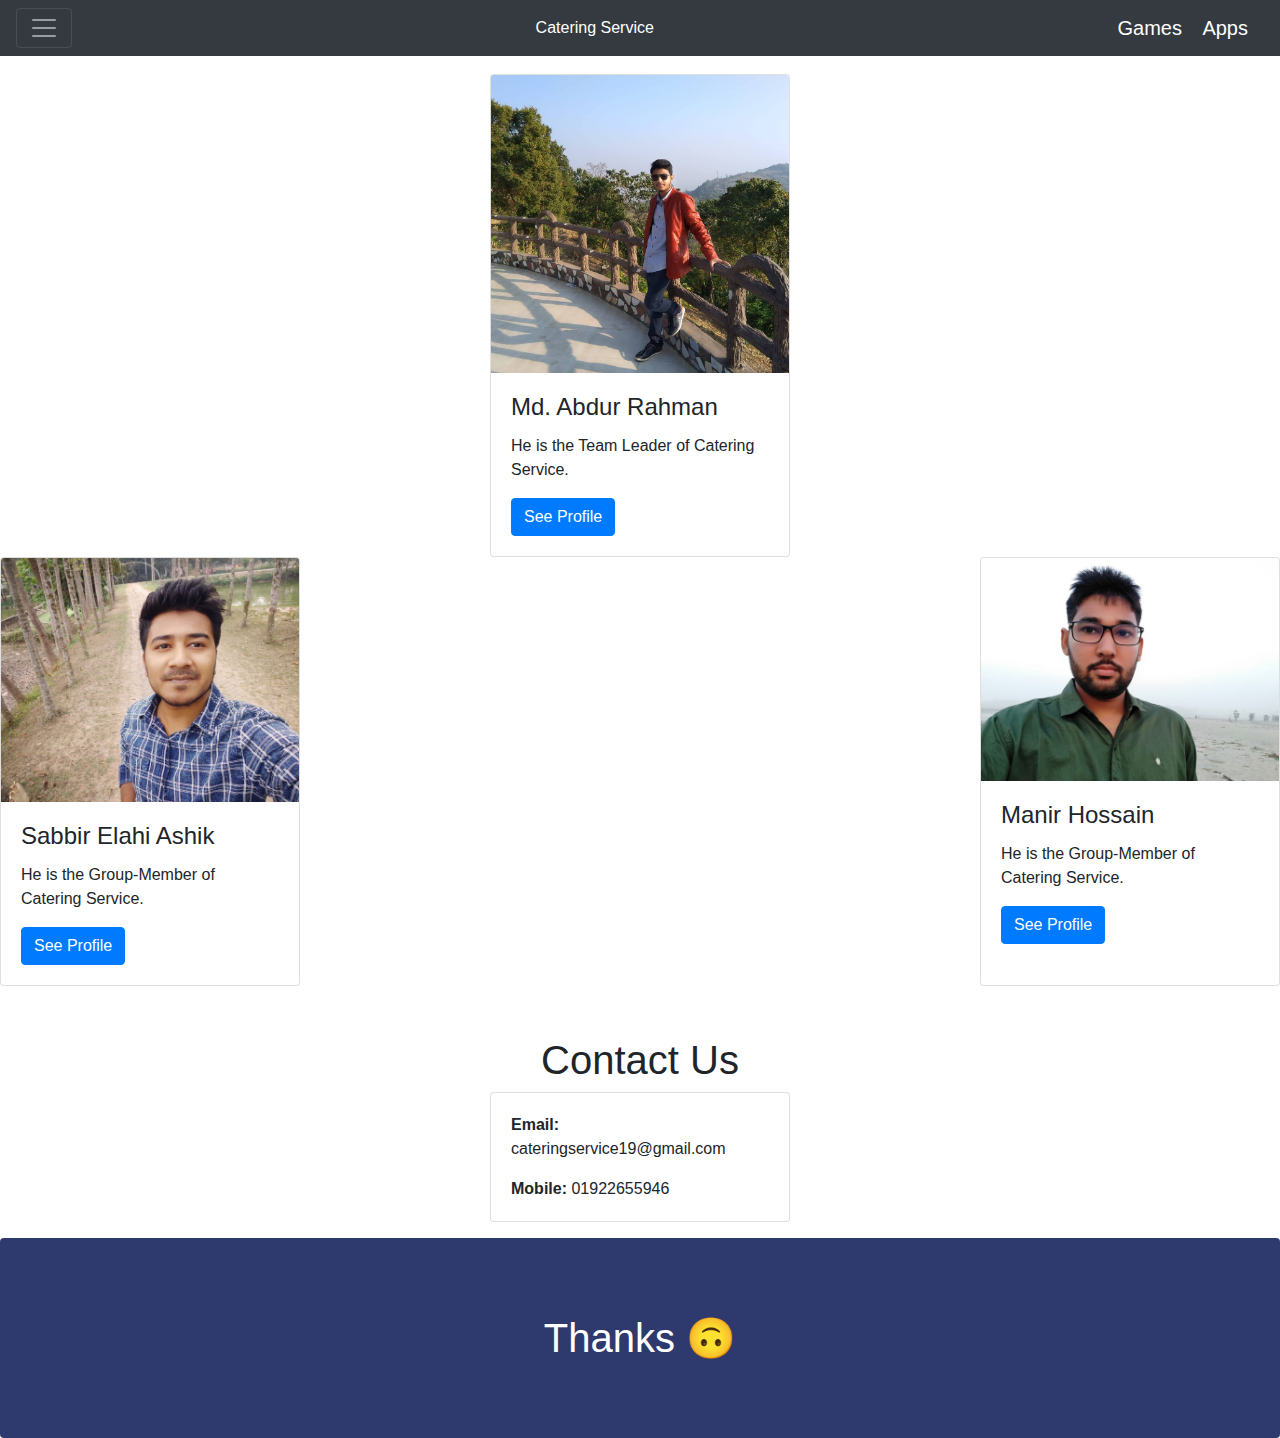
<file: public/index.html>
<!DOCTYPE html>
<html>
	<head>
		<title>Catering Service</title>
		<meta charset="utf-8">
		<meta name="viewport" content="width=device-width, initial-scale=1">
		<link rel="stylesheet" href="https://maxcdn.bootstrapcdn.com/bootstrap/4.2.1/css/bootstrap.min.css">
		<link rel="stylesheet" href="css/animation.css">
		<link rel="stylesheet" href="css/custom-style.css">
		<script src="https://ajax.googleapis.com/ajax/libs/jquery/3.3.1/jquery.min.js"></script>
		<script src="https://cdnjs.cloudflare.com/ajax/libs/popper.js/1.14.6/umd/popper.min.js"></script>
		<script src="https://maxcdn.bootstrapcdn.com/bootstrap/4.2.1/js/bootstrap.min.js"></script>
		<script src="js/global-js-methods.js"></script>
	</head>
	<body>
		<div id="mySidenav" class="sidenav">
			<button type="button" class="close" aria-label="Close" onclick="javascript:closeNav();"><span aria-hidden="true">&times;</span></button>
		  	<a href="#">About us</a>
		  	<a href="#">Services</a>
		  	<a href="#">Clients</a>
		  	<a href="#">Contact</a>
		</div>

		<div class="container" id="main">
			<div id="navBarId">
				<nav class="navbar bg-dark navbar-dark fixed-top">
				  <button class="navbar-toggler" type="button" data-toggle="collapse" onclick="javascript:openNav();">
				    <span class="navbar-toggler-icon"></span>
				  </button>
				  <div class="justify-content-center"><span style="color: white;">Catering Service</span></div>
				  	<div>
				  		<a class="navbar-brand" href="#">Games</a>
				  		<a class="navbar-brand" href="#">Apps</a>
					</div>
				</nav>
			</div>
			<div id="introductiondiv" style="width: 100%; height: 100%;">
				<!-- <div id="companylog-div" style="text-align: center; padding-top: 8vh;">
					<img src="resources/nature.jpg" class="rounded-circle" alt="Cinque Terre" width="25%;" height="25%;"> 
				</div> -->
				<div id="carousel-div" class="divcentered" style="margin-top: 2vh; width: 50%; height: 40%;">
					<div id="demo" class="carousel slide" data-ride="carousel">
					  <ul class="carousel-indicators">
					    <li data-target="#demo" data-slide-to="0" class="active"></li>
					    <li data-target="#demo" data-slide-to="1"></li>
					    <li data-target="#demo" data-slide-to="2"></li>
					  </ul>
					     
					    </div>
					    <div class="carousel-item">
					      <img src="resources/carousel-2.jpeg" class="rounded" alt="Chicago" width="1100" height="500">
					      <div class="carousel-caption">
					        <h3>Chicago</h3>
					        <p>Thank you, Chicago!</p>
					      </div>   
					    </div>
					    <div class="carousel-item">
					      <img src="resources/carousel-3.jpeg" class="rounded" alt="New York" width="1100" height="500">
					      <div class="carousel-caption">
					        <h3>New York</h3>
					        <p>We love the Big Apple!</p>
					      </div>   
					    </div>
					  </div>
					  <a class="carousel-control-prev" href="#demo" data-slide="prev">
					    <span class="carousel-control-prev-icon"></span>
					  </a>
					  <a class="carousel-control-next" href="#demo" data-slide="next">
					    <span class="carousel-control-next-icon"></span>
					  </a>
					</div>
				</div>
			</div>
			<div id="aboutusdiv" style="width: 100%; height: 100%; margin-top: 10px;"> 
				<div id="aboutus-text-div" style="text-align: center;">
					<h1>Aboud Us</h1>
				</div>
			    <div class="d-flex justify-content-center">
				    <div class="card" style="width:300px;">
					    <img class="card-img-top" src="resources/Team-Leader.jpg" alt="Card image" style="width:100%">
					    <div class="card-body">
					      <h4 class="card-title">Md. Abdur Rahman</h4>
					      <p class="card-text">He is the Team Leader of Catering Service.</p>
					      <a href="#" class="btn btn-primary">See Profile</a>
					    </div>
				 	</div>
				</div>

				<div class="d-flex justify-content-between">
				    <div class="card" style="width:300px;">
					    <img class="card-img-top" src="resources/Group-Member.jpg" alt="Card image" style="width:100%">
					    <div class="card-body">
					      <h4 class="card-title">Sabbir Elahi Ashik</h4>
					      <p class="card-text">He is the Group-Member of Catering Service.</p>
					      <a href="#" class="btn btn-primary">See Profile</a>
					    </div>
				 	</div>
				 	<div class="card" style="width:300px;">
					    <img class="card-img-top" src="resources/2nd-Group-Member.jpg" alt="Card image" style="width:100%">
					    <div class="card-body">
					      <h4 class="card-title">Manir Hossain</h4>
					      <p class="card-text">He is the Group-Member of Catering Service.</p>
					      <a href="#" class="btn btn-primary">See Profile</a>
					    </div>
				 	</div>
				</div>
			</div>
			<div id="contactusdiv" style="width: 100%; height: 100%; margin-top: 50px;"> 
				<div id="contactus-text-div" style="text-align: center;">
					<h1>Contact Us</h1>
				</div>
				<div class="d-flex justify-content-center mb-3">
				    <div class="card" style="width:300px;">
					    <div class="card-body">
					      <p class="card-text"><b>Email: </b>cateringservice19@gmail.com</p>
					      <p class="card-text"><b>Mobile: </b>01922655946</p>
					    </div>
				 	</div>
				</div>
			</div>
			<div style="width: 100%; height: 200px; background-color: rgb(46,57,109);" class="divcontent_centered rounded">
				<h1 class="textcontent_centered" style="color: white;">Thanks 🙃</h1>
			</div>
	</body>
</html>
</file>
<file: public/css/custom-style.css>
@charset "UTF-8";

.sidenav {
  height: 100%;
  width: 0;
  position: fixed;
  z-index: 1;
  top: 0;
  left: 0;
  background-color: #111;
  overflow-x: hidden;
  transition: 0.5s;
  padding-top: 60px;
}

.sidenav a {
  padding: 8px 8px 8px 32px;
  text-decoration: none;
  font-size: 25px;
  color: #818181;
  display: block;
  transition: 0.3s;
}

.sidenav a:hover {
  color: #f1f1f1;
}

.sidenav .closebtn {
  position: absolute;
  top: 0;
  right: 25px;
  font-size: 36px;
  margin-left: 50px;
}

.divcontent_centered {
  height: 10em;
  width: 10em;
  display: flex;
  align-items: center;
  justify-content: center;
  background-color: red;
}

.textcontent_centered {
  margin: 0;
}

.divcentered {
  margin: auto;
}

.carousel-inner img {
  width: 100%;
  height: 100%;
}
</file>
